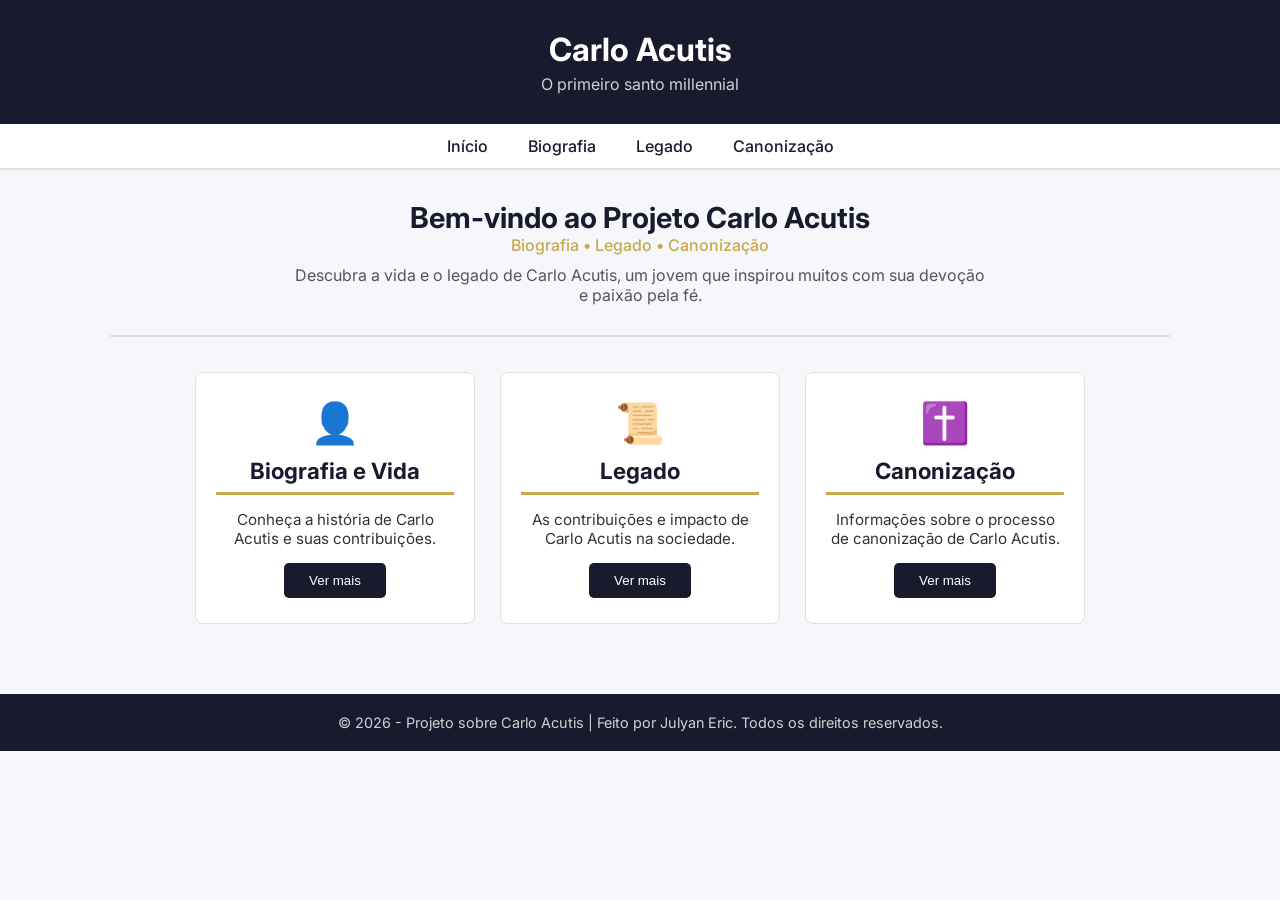
<file: index.html>
<!DOCTYPE html>
<html lang="pt-BR">
<head>
    <meta charset="UTF-8">
    <meta name="viewport" content="width=device-width, initial-scale=1.0">
    <title>Projeto de Tecnologia Web - Carlo Acutis</title>
    <link rel="stylesheet" href="css/style.css">
    <link href="https://fonts.googleapis.com/css2?family=Inter:wght@400;500;700&display=swap" rel="stylesheet">
</head>
<body>

    <!-- Cabeçalho -->
     <header>
        <div class="logo">
            <h1>Carlo Acutis</h1>
            <p>O primeiro santo millennial</p>
        </div>
    </header>

    <!-- Menu de Navegação -->
    <nav>
        <ul>
            <li><a href="index.html">Início</a></li>
            <li><a href="biografia.html">Biografia</a></li>
            <li><a href="legado.html">Legado</a></li>
            <li><a href="canonizacao.html">Canonização</a></li>
        </ul>
    </nav>

    <!-- Conteúdo -->
    <div class="conteudo">
        <div class="container">

            <!-- Título Principal -->
            <div class="titulo-principal">
                <h1>Bem-vindo ao Projeto Carlo Acutis</h1>
                <p class="subtitulo">Biografia • Legado • Canonização</p>
                <p class="descricao">Descubra a vida e o legado de Carlo Acutis, um jovem que inspirou muitos com sua devoção e paixão pela fé.</p>
            </div>

            <!-- Divisória -->
            <hr class="divisoria">

            <!-- Conteúdo -->
            <div class="conteudo-biografia">

                <!-- Card 1: Biografia e Vida -->
                <div class="card">
                    <div class="icone">👤</div>
                    <h2>Biografia e Vida</h2>
                    <p>Conheça a história de Carlo Acutis e suas contribuições.</p>
                    <button onclick="location.href='biografia.html'">Ver mais</button>
                </div>

                <!-- Card 2: Legado -->
                <div class="card">
                    <div class="icone">📜</div>
                    <h2>Legado</h2>
                    <p>As contribuições e impacto de Carlo Acutis na sociedade.</p>
                    <button onclick="location.href='legado.html'">Ver mais</button>
                </div>

                <!-- Card 3: Canonização -->
                <div class="card">
                    <div class="icone">✝️</div>
                    <h2>Canonização</h2>
                    <p>Informações sobre o processo de canonização de Carlo Acutis.</p>
                    <button onclick="location.href='canonizacao.html'">Ver mais</button>
                </div>

            </div>

        </div>
    </div>

    <!-- Rodapé -->
    <div class="rodape">
        <div class="container">
            <p>© 2026 - Projeto sobre Carlo Acutis | Feito por Julyan Eric. Todos os direitos reservados.</p>
        </div>
    </div>

</body>
</html>
</file>
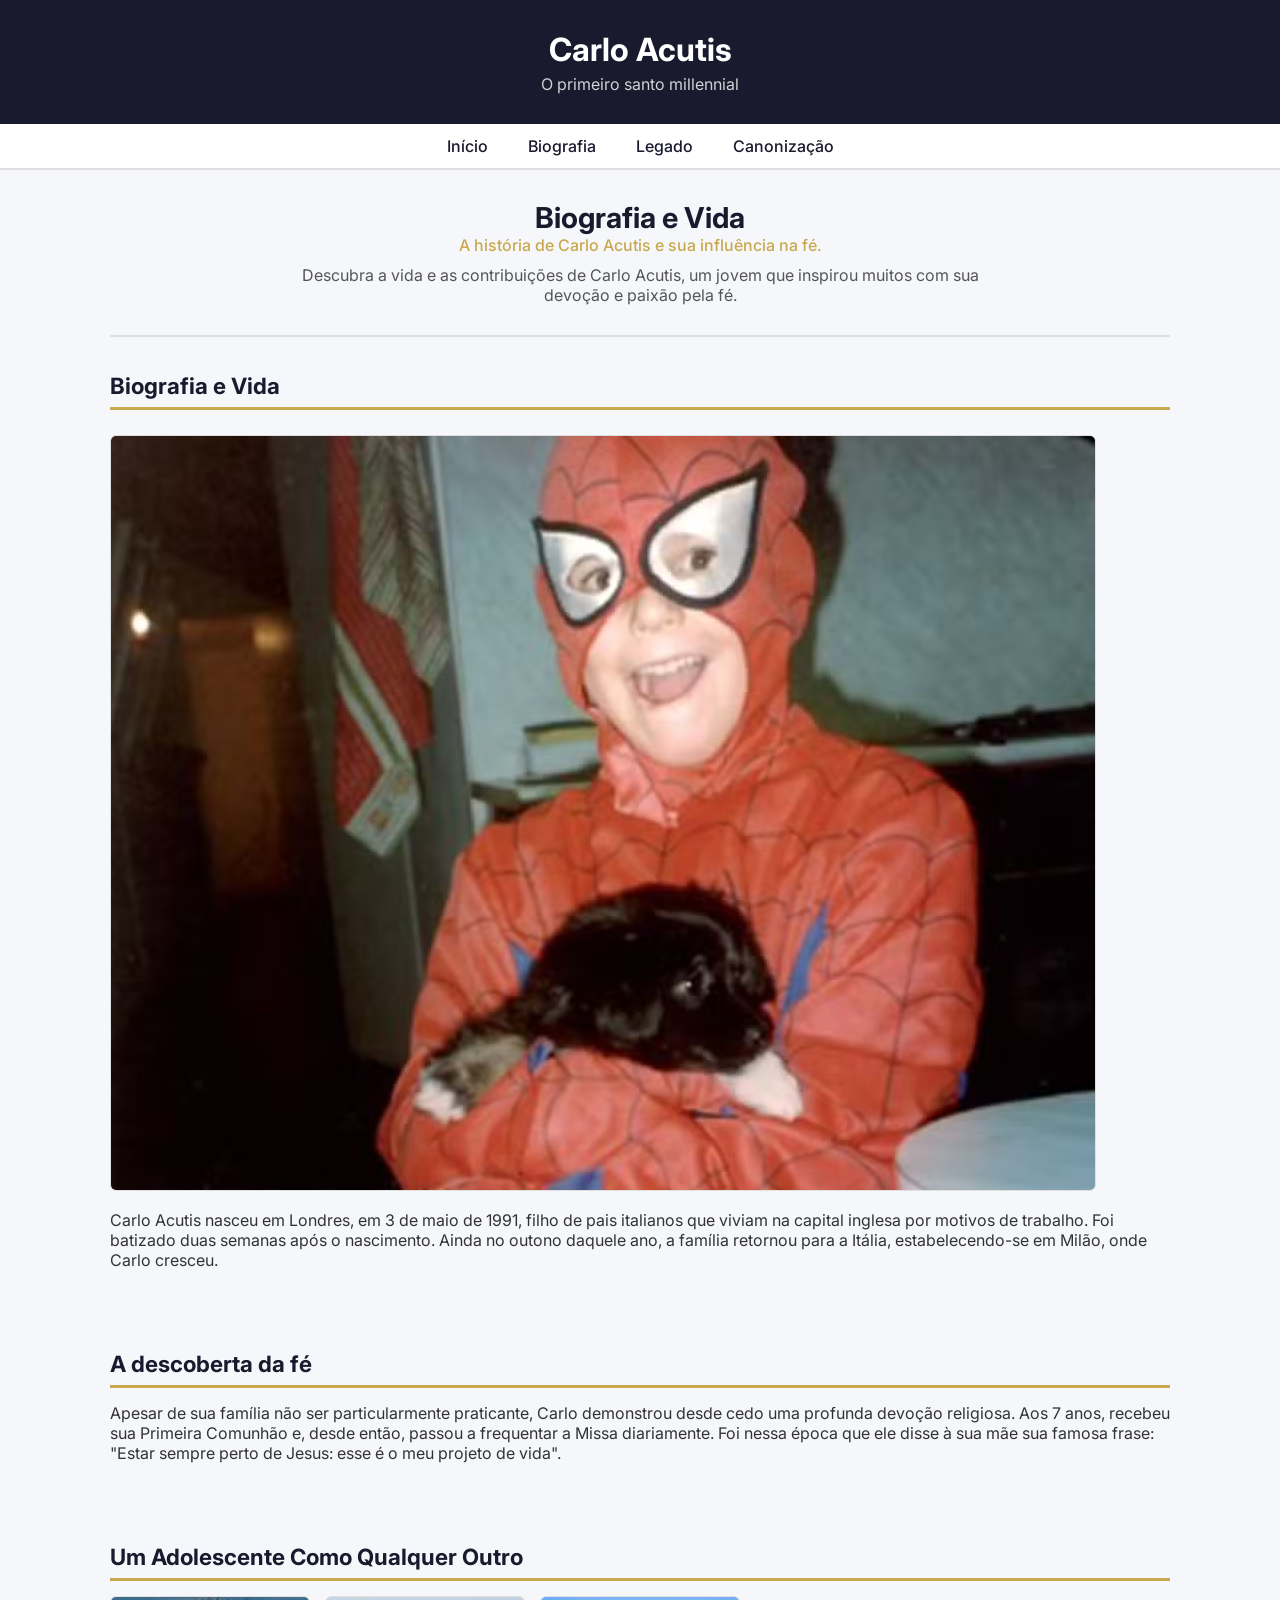
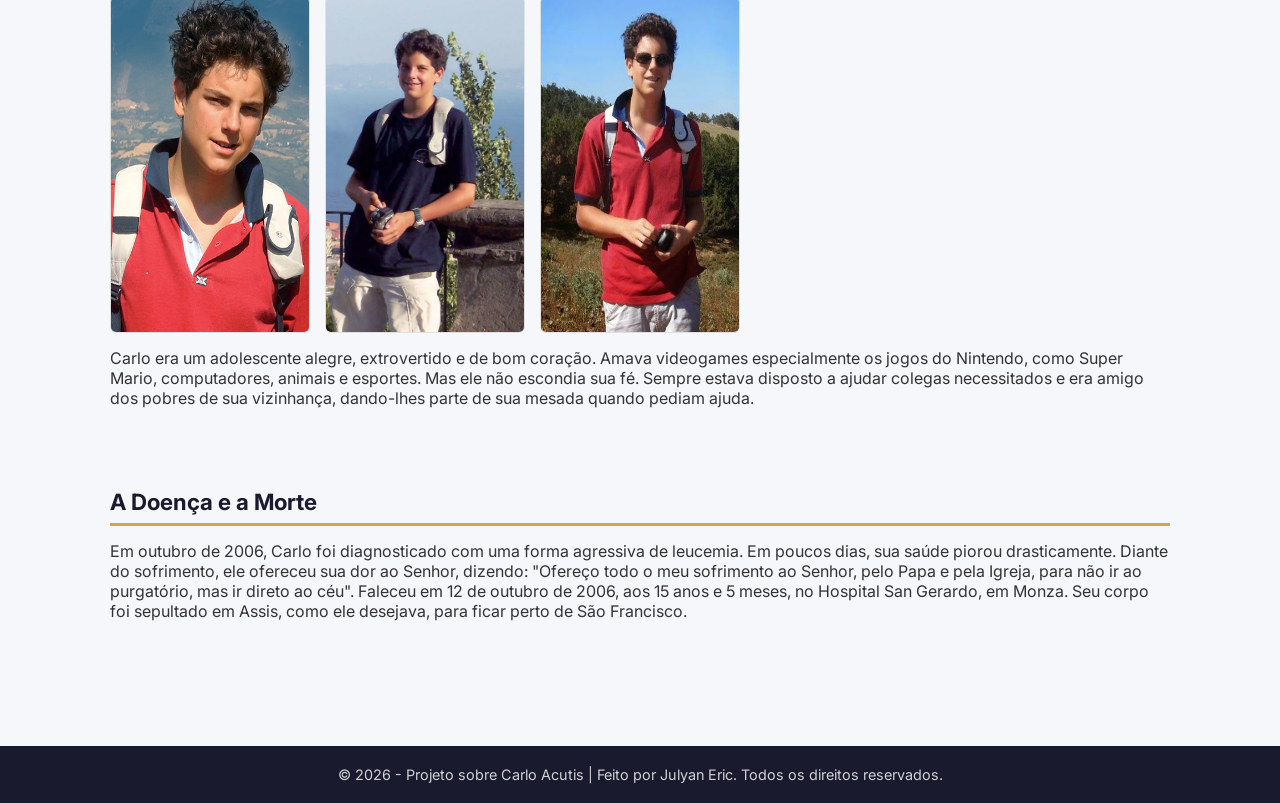
<file: biografia.html>
<!DOCTYPE html>
<html lang="pt-BR">
<head>
    <meta charset="UTF-8">
    <meta name="viewport" content="width=device-width, initial-scale=1.0">
    <title>Projeto de Tecnologia Web - Carlo Acutis</title>
    <link rel="stylesheet" href="css/style.css">
    <link href="https://fonts.googleapis.com/css2?family=Inter:wght@400;500;700&display=swap" rel="stylesheet">
</head>
<body>

   <!-- Cabeçalho -->
     <header>
        <div class="logo">
            <h1>Carlo Acutis</h1>
            <p>O primeiro santo millennial</p>
        </div>
    </header>

    <!-- Menu de Navegação -->
    <nav>
        <ul>
            <li><a href="index.html">Início</a></li>
            <li><a href="biografia.html">Biografia</a></li>
            <li><a href="legado.html">Legado</a></li>
            <li><a href="canonizacao.html">Canonização</a></li>
        </ul>
    </nav>

    <!-- Conteúdo -->
    <div class="conteudo">
        <div class="container">

            <!-- Título Principal -->
            <div class="titulo-principal">
                <h1>Biografia e Vida</h1>
                <p class="subtitulo">A história de Carlo Acutis e sua influência na fé.</p>
                <p class="descricao">Descubra a vida e as contribuições de Carlo Acutis, um jovem que inspirou muitos com sua devoção e paixão pela fé.</p>
            </div>

            <!-- Divisória -->
            <hr class="divisoria">

            <!-- Conteúdo da Biografia -->
            <div class="conteudo-biografia">

                <!-- Texto 1: Nascimento e Infância -->
                <div class="nascimento-infancia">
                    <h2>Biografia e Vida</h2>
                    <img src="images/carlo-crianca.avif" alt="Carlo Acutis sorrindo" class="imagem-biografia">
                    <p>Carlo Acutis nasceu em Londres, em 3 de maio de 1991, filho de pais italianos que viviam na capital inglesa por motivos de trabalho. Foi batizado duas semanas após o nascimento. Ainda no outono daquele ano, a família retornou para a Itália, estabelecendo-se em Milão, onde Carlo cresceu.</p>
                </div>

                <!-- Texto 2: A descoberta da fé -->
                <div class="descoberta-fe">
                    <h2>A descoberta da fé</h2>
                    <p>Apesar de sua família não ser particularmente praticante, Carlo demonstrou desde cedo uma profunda devoção religiosa. Aos 7 anos, recebeu sua Primeira Comunhão e, desde então, passou a frequentar a Missa diariamente. Foi nessa época que ele disse à sua mãe sua famosa frase: "Estar sempre perto de Jesus: esse é o meu projeto de vida".</p>
                </div>

                <!-- Texto 3: Um Adolescente Como Qualquer Outro -->
                <div class="adolescente">
                    <h2>Um Adolescente Como Qualquer Outro</h2>
                    <div class="imagem-container">
                        <img src="images/carlo-acutis.jpg" alt="Carlo Acutis em uma foto" class="imagem-biografia">
                        <img src="images/carlo-acutis1.jpg" alt="Carlo Acutis em uma foto" class="imagem-biografia">
                        <img src="images/carlo-acutis2.jpg" alt="Carlo Acutis em uma foto" class="imagem-biografia">
                    </div>
                    <p>Carlo era um adolescente alegre, extrovertido e de bom coração. Amava videogames especialmente os jogos do Nintendo, como Super Mario, computadores, animais e esportes. Mas ele não escondia sua fé. Sempre estava disposto a ajudar colegas necessitados e era amigo dos pobres de sua vizinhança, dando-lhes parte de sua mesada quando pediam ajuda.</p>
                </div>

                <!-- Texto 4: A Doença e a Morte -->
                <div class="doenca-morte">
                    <h2>A Doença e a Morte</h2>
                    <p>Em outubro de 2006, Carlo foi diagnosticado com uma forma agressiva de leucemia. Em poucos dias, sua saúde piorou drasticamente. Diante do sofrimento, ele ofereceu sua dor ao Senhor, dizendo: "Ofereço todo o meu sofrimento ao Senhor, pelo Papa e pela Igreja, para não ir ao purgatório, mas ir direto ao céu". Faleceu em 12 de outubro de 2006, aos 15 anos e 5 meses, no Hospital San Gerardo, em Monza. Seu corpo foi sepultado em Assis, como ele desejava, para ficar perto de São Francisco.</p>
                </div>

            </div>

        </div>
    </div>

    <!-- Rodapé -->
    <div class="rodape">
        <div class="container">
            <p>© 2026 - Projeto sobre Carlo Acutis | Feito por Julyan Eric. Todos os direitos reservados.</p>
        </div>
    </div>

</body>
</html>
</file>
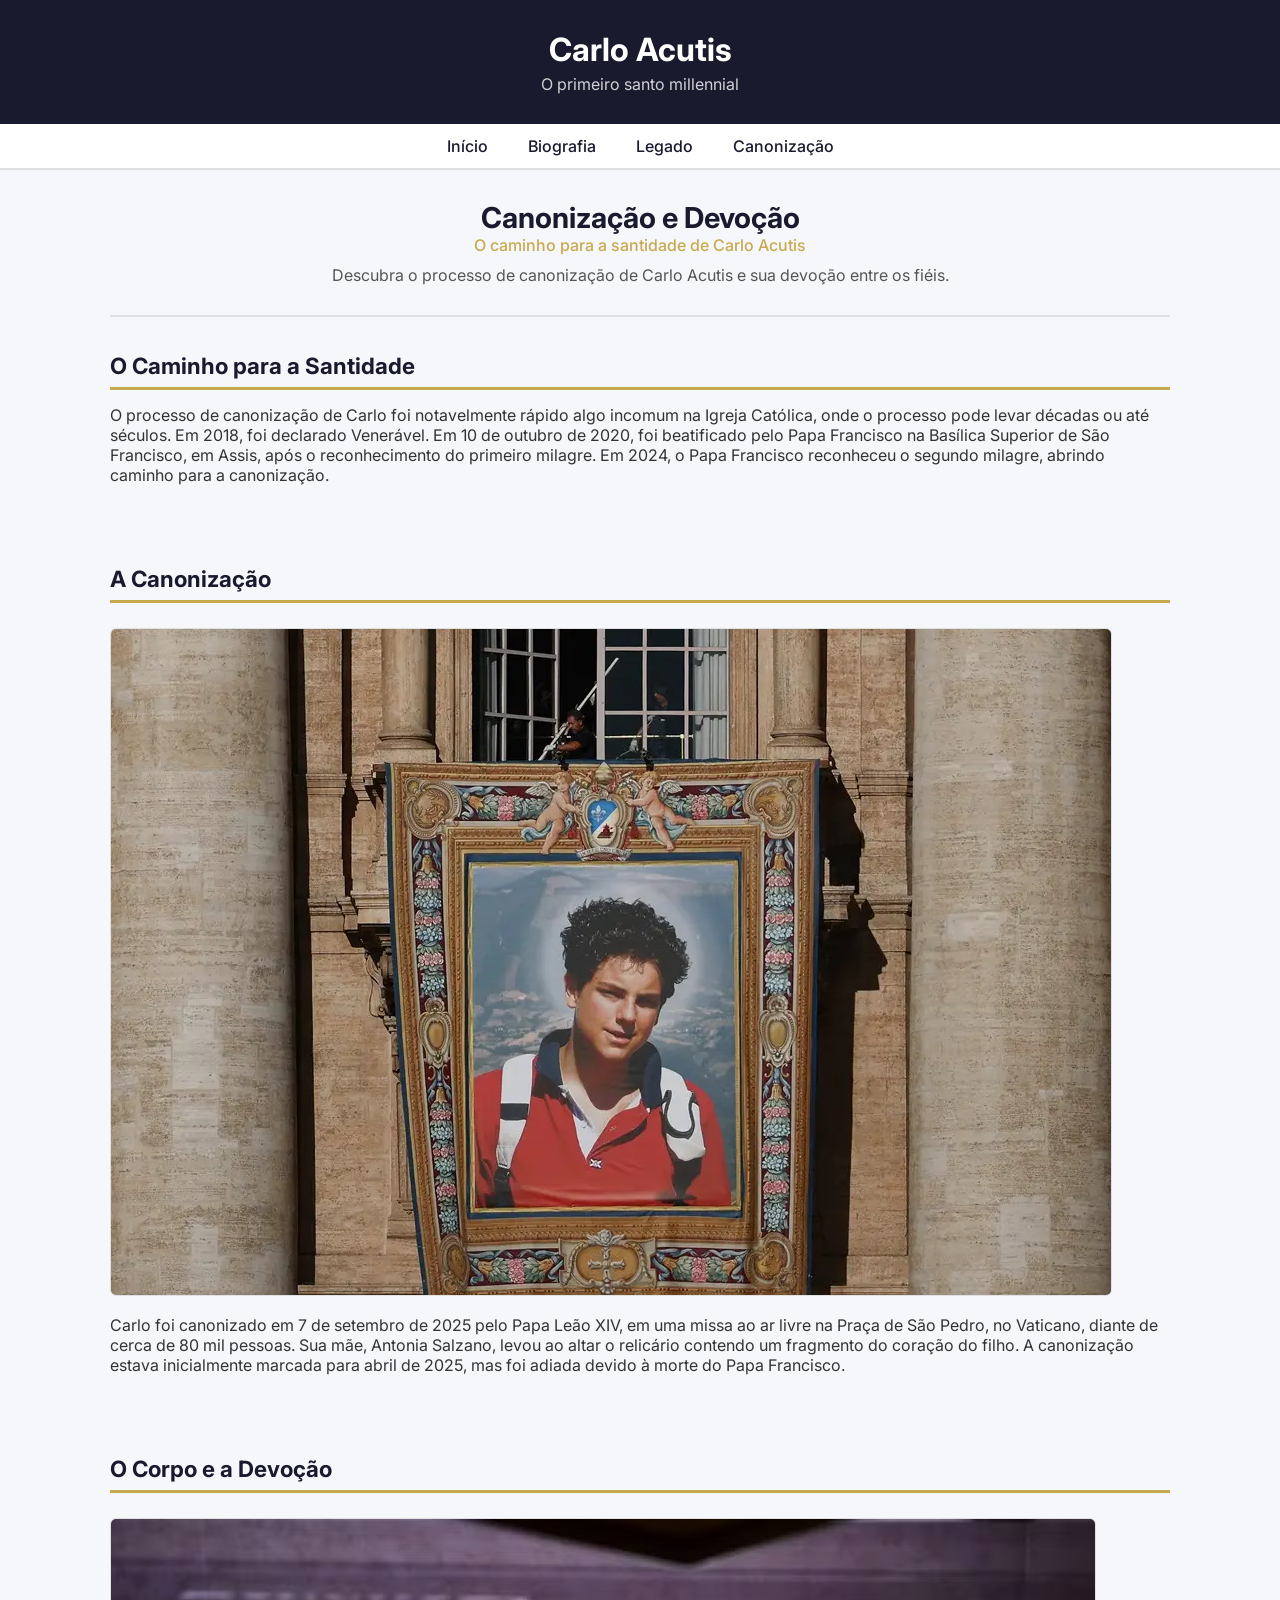
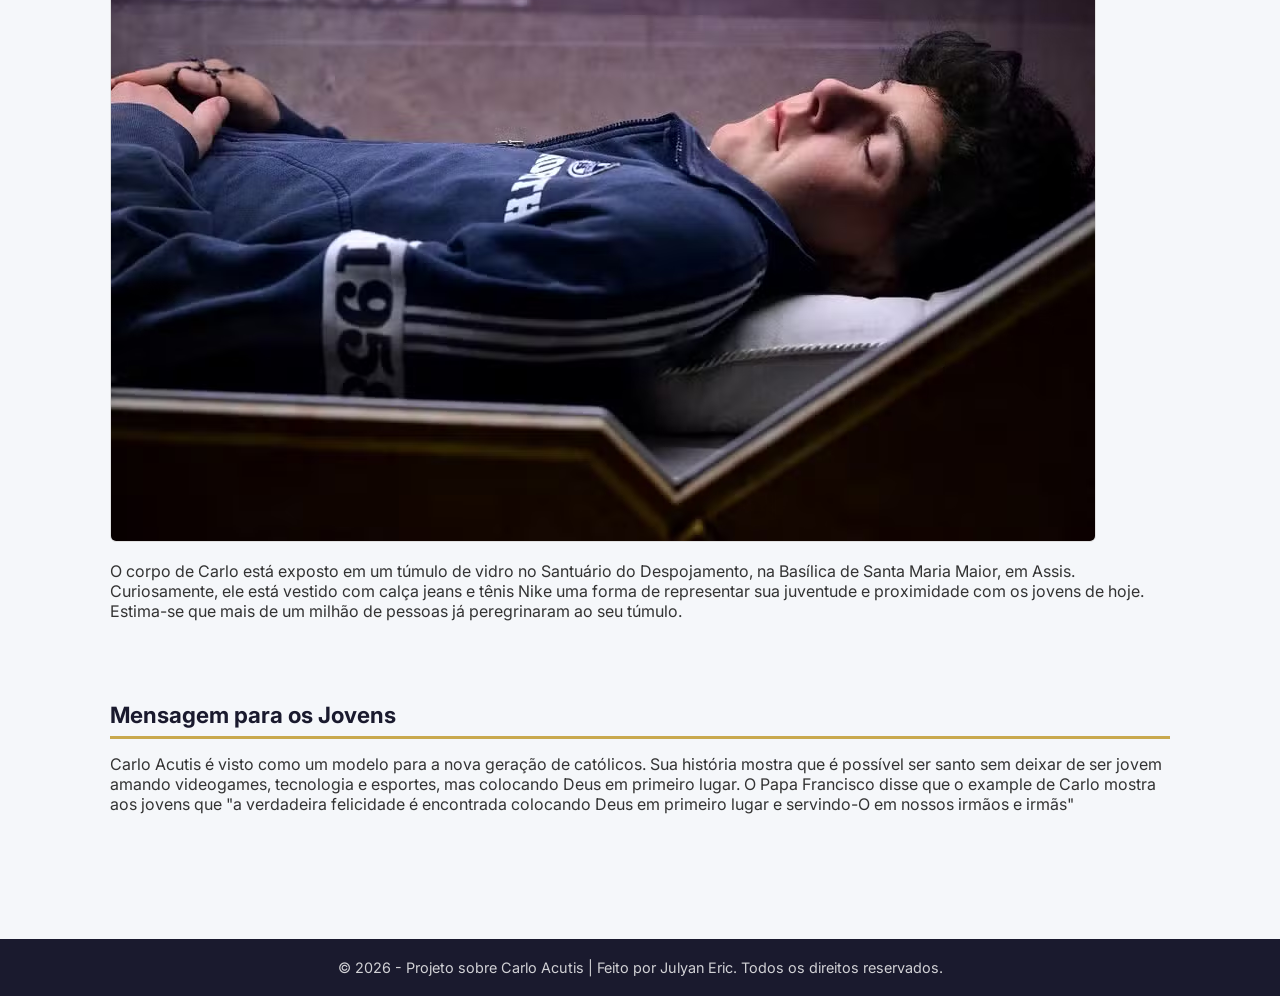
<file: canonizacao.html>
<!DOCTYPE html>
<html lang="pt-BR">
<head>
    <meta charset="UTF-8">
    <meta name="viewport" content="width=device-width, initial-scale=1.0">
    <title>Projeto de Tecnologia Web - Carlo Acutis</title>
    <link rel="stylesheet" href="css/style.css">
    <link href="https://fonts.googleapis.com/css2?family=Inter:wght@400;500;700&display=swap" rel="stylesheet">
</head>
<body>

   <!-- Cabeçalho -->
     <header>
        <div class="logo">
            <h1>Carlo Acutis</h1>
            <p>O primeiro santo millennial</p>
        </div>
    </header>

    <!-- Menu de Navegação -->
    <nav>
        <ul>
            <li><a href="index.html">Início</a></li>
            <li><a href="biografia.html">Biografia</a></li>
            <li><a href="legado.html">Legado</a></li>
            <li><a href="canonizacao.html">Canonização</a></li>
        </ul>
    </nav>

    <!-- Conteúdo -->
    <div class="conteudo">
        <div class="container">

            <!-- Título Principal -->
            <div class="titulo-principal">
                <h1>Canonização e Devoção</h1>
                <p class="subtitulo">O caminho para a santidade de Carlo Acutis</p>
                <p class="descricao">Descubra o processo de canonização de Carlo Acutis e sua devoção entre os fiéis.</p>
            </div>

            <!-- Divisória -->
            <hr class="divisoria">

            <!-- Conteúdo da Canonização -->
            <div class="conteudo-biografia">

                <!-- Texto1: O Caminho para a Santidade-->
                <div class="caminho-santidade">
                    <h2>O Caminho para a Santidade</h2>
                    <p>O processo de canonização de Carlo foi notavelmente rápido algo incomum na Igreja Católica, onde o processo pode levar décadas ou até séculos. Em 2018, foi declarado Venerável. Em 10 de outubro de 2020, foi beatificado pelo Papa Francisco na Basílica Superior de São Francisco, em Assis, após o reconhecimento do primeiro milagre. Em 2024, o Papa Francisco reconheceu o segundo milagre, abrindo caminho para a canonização.</p>
                </div>

                <!-- Texto 2: A Canonização -->
                <div class="canonizacao">
                    <h2>A Canonização</h2>
                    <img src="images/canonizacao.webp" alt="Canonização de Carlo Acutis" class="imagem-carlo">
                    <p>Carlo foi canonizado em 7 de setembro de 2025 pelo Papa Leão XIV, em uma missa ao ar livre na Praça de São Pedro, no Vaticano, diante de cerca de 80 mil pessoas. Sua mãe, Antonia Salzano, levou ao altar o relicário contendo um fragmento do coração do filho. A canonização estava inicialmente marcada para abril de 2025, mas foi adiada devido à morte do Papa Francisco.</p>
                </div>

               <!-- Texto 3: O Corpo e a Devoção -->
                <div class="corpo-devoção">
                    <h2>O Corpo e a Devoção</h2>
                    <img src="images/tumulo-assis.avif" alt="Corpo de Carlo Acutis" class="imagem-carlo">
                    <p>O corpo de Carlo está exposto em um túmulo de vidro no Santuário do Despojamento, na Basílica de Santa Maria Maior, em Assis. Curiosamente, ele está vestido com calça jeans e tênis Nike uma forma de representar sua juventude e proximidade com os jovens de hoje. Estima-se que mais de um milhão de pessoas já peregrinaram ao seu túmulo.</p>
                </div>

                <!-- Texto 4: Mensagem para os Jovens -->
                <div class="mensagem-jovens">
                    <h2>Mensagem para os Jovens</h2>
                    <p>Carlo Acutis é visto como um modelo para a nova geração de católicos. Sua história mostra que é possível ser santo sem deixar de ser jovem amando videogames, tecnologia e esportes, mas colocando Deus em primeiro lugar. O Papa Francisco disse que o example de Carlo mostra aos jovens que "a verdadeira felicidade é encontrada colocando Deus em primeiro lugar e servindo-O em nossos irmãos e irmãs"</p>
                </div>

            </div>

        </div>
    </div>

    <!-- Rodapé -->
    <div class="rodape">
        <div class="container">
            <p>© 2026 - Projeto sobre Carlo Acutis | Feito por Julyan Eric. Todos os direitos reservados.</p>
        </div>
    </div>

</body>
</html>
</file>
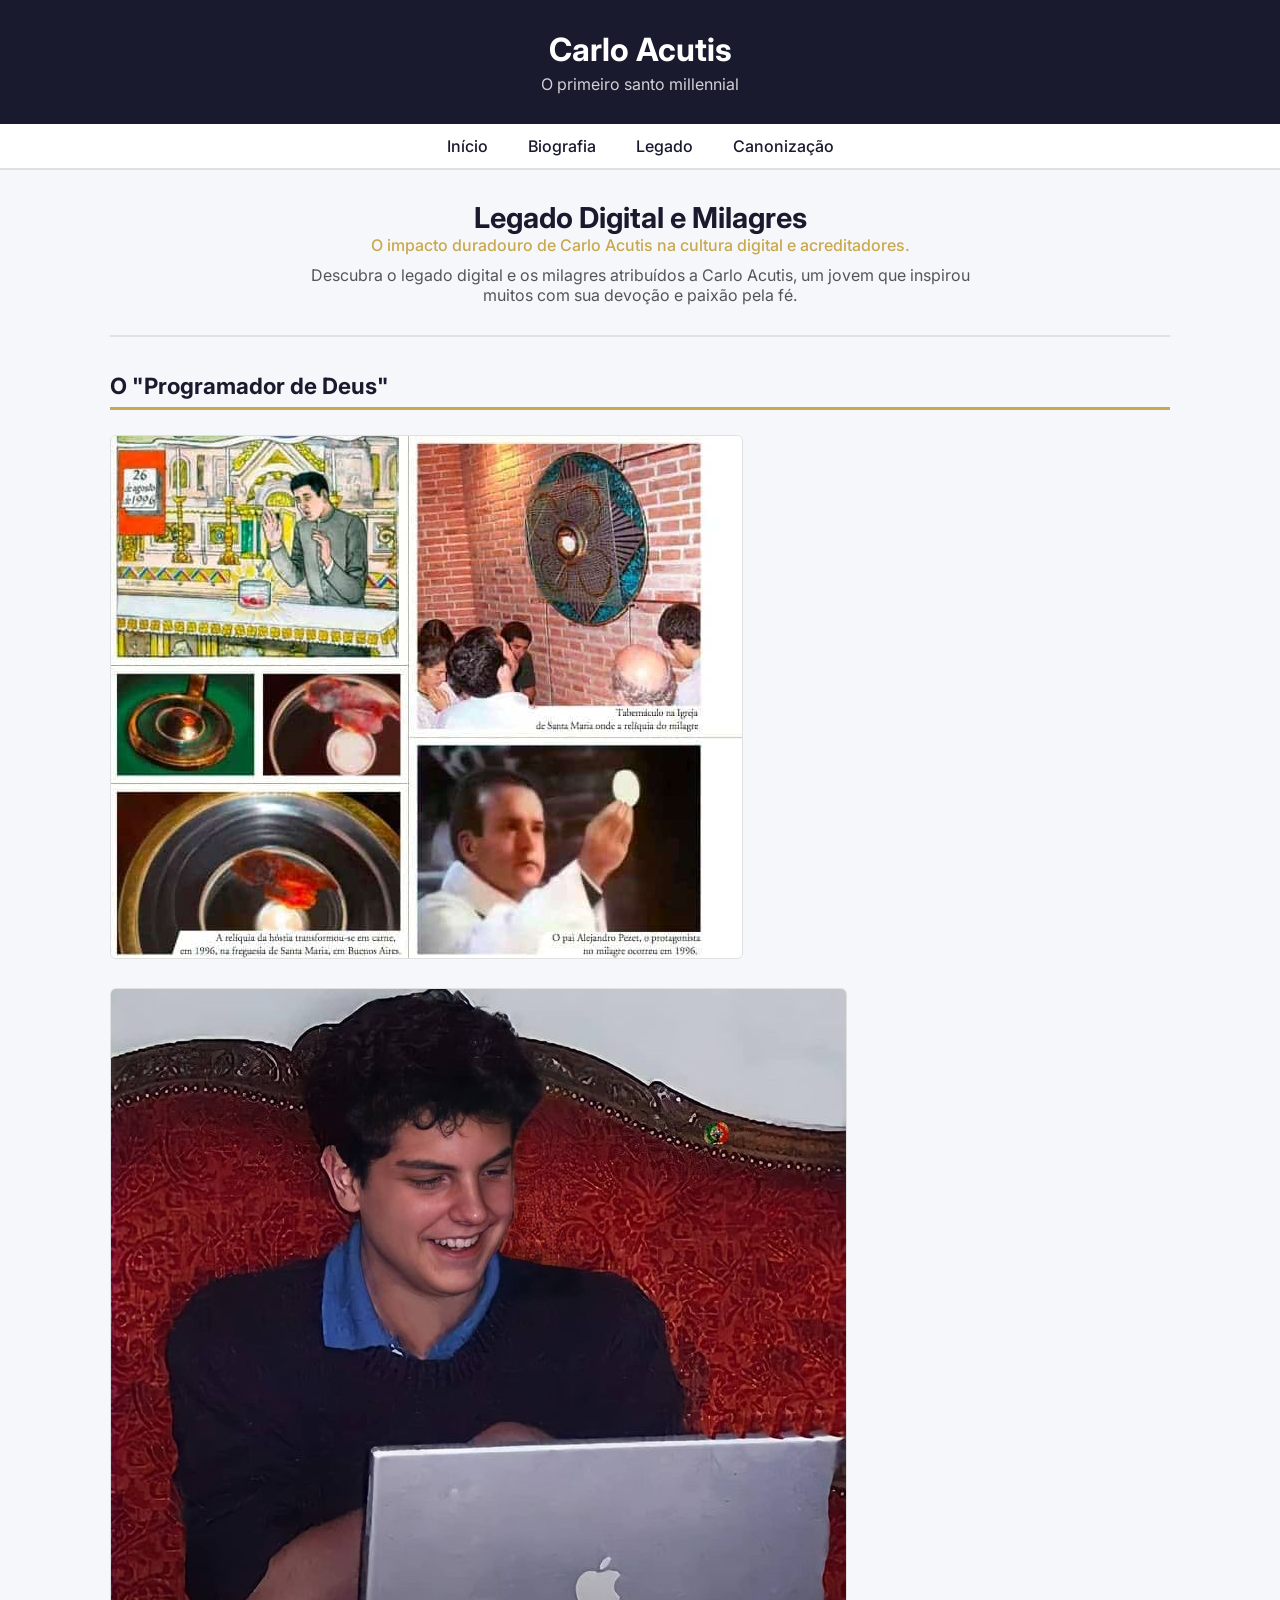
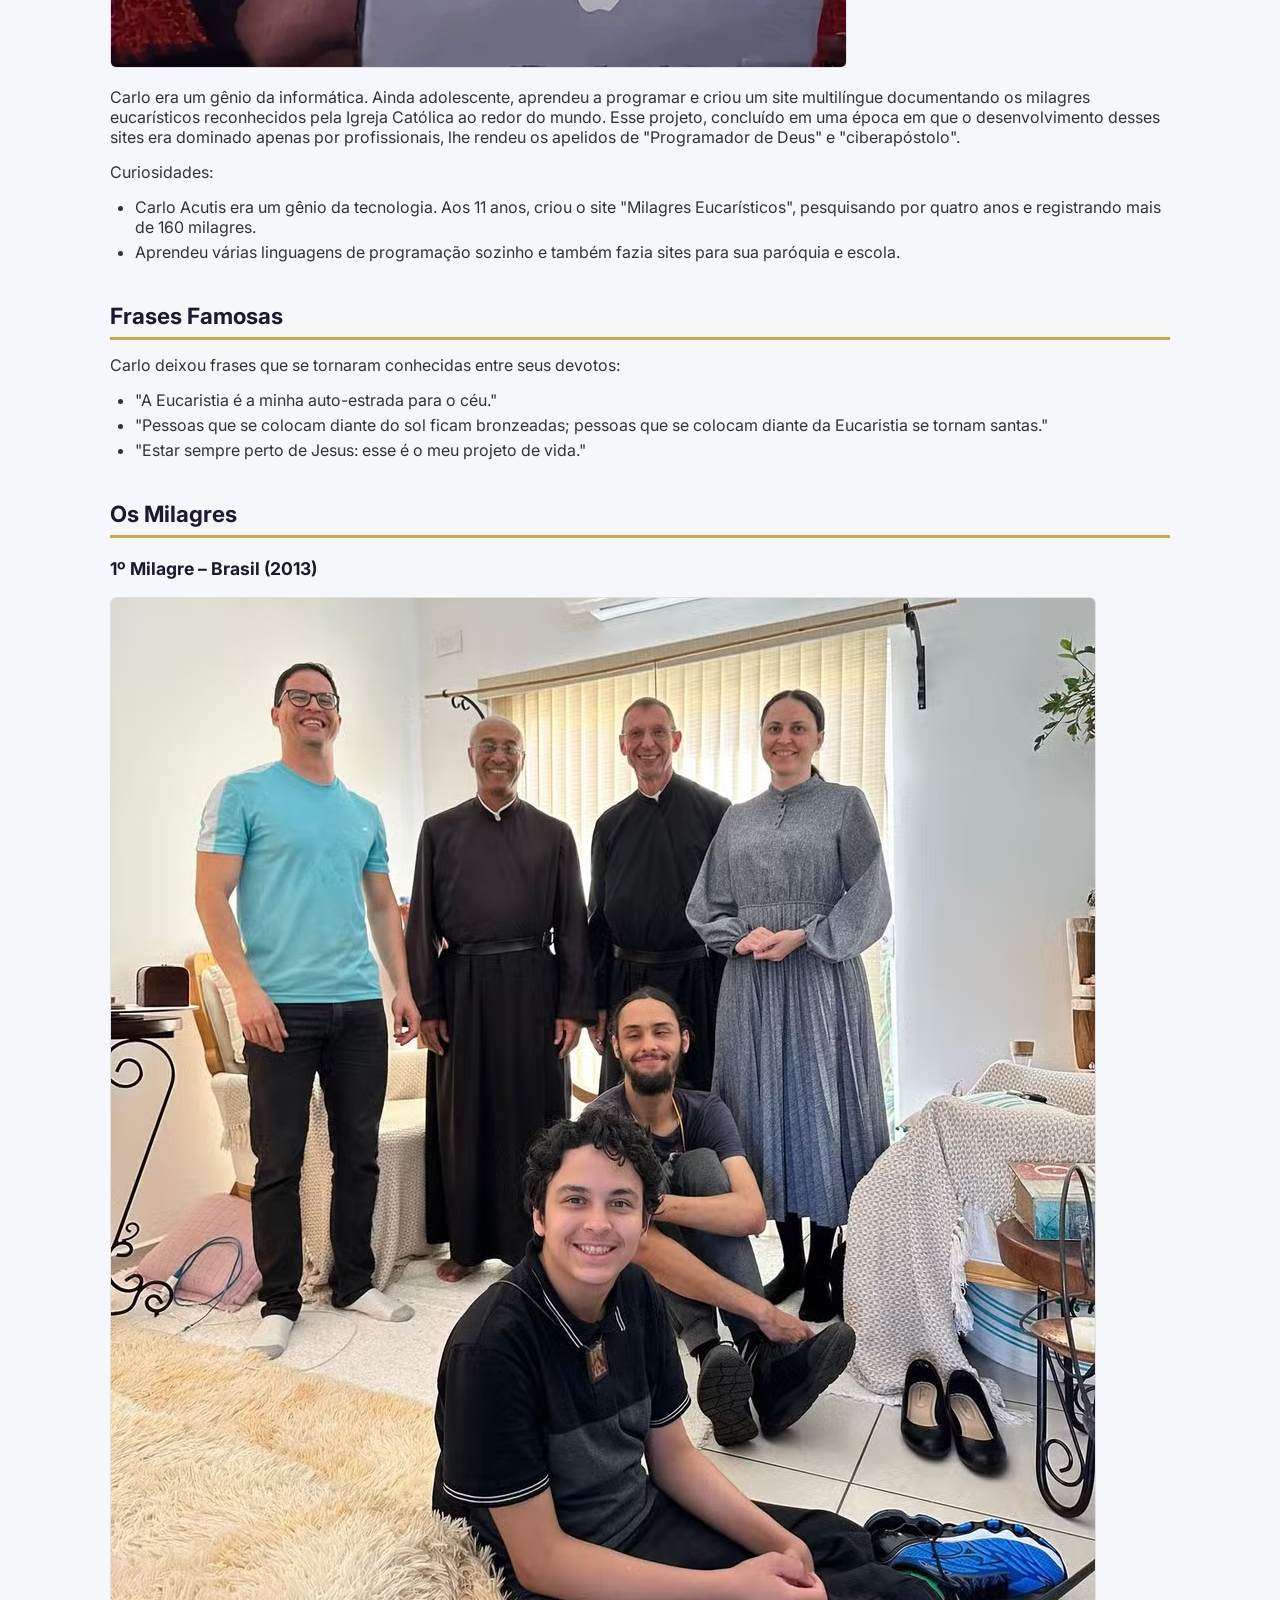
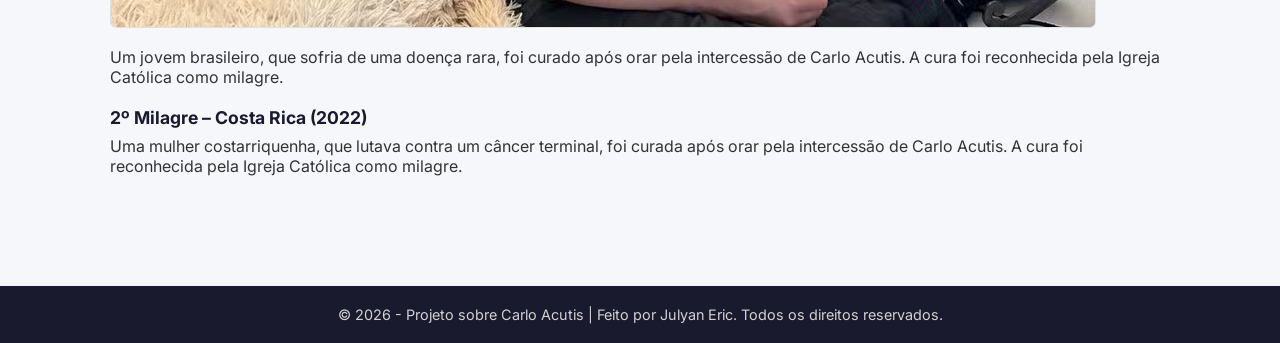
<file: legado.html>
<!DOCTYPE html>
<html lang="pt-BR">
<head>
    <meta charset="UTF-8">
    <meta name="viewport" content="width=device-width, initial-scale=1.0">
    <title>Projeto de Tecnologia Web - Carlo Acutis</title>
    <link rel="stylesheet" href="css/style.css">
    <link href="https://fonts.googleapis.com/css2?family=Inter:wght@400;500;700&display=swap" rel="stylesheet">
</head>
<body>

   <!-- Cabeçalho -->
     <header>
        <div class="logo">
            <h1>Carlo Acutis</h1>
            <p>O primeiro santo millennial</p>
        </div>
    </header>

    <!-- Menu de Navegação -->
    <nav>
        <ul>
            <li><a href="index.html">Início</a></li>
            <li><a href="biografia.html">Biografia</a></li>
            <li><a href="legado.html">Legado</a></li>
            <li><a href="canonizacao.html">Canonização</a></li>
        </ul>
    </nav>

    <!-- Conteúdo -->
    <div class="conteudo">
        <div class="container">

            <!-- Título Principal -->
            <div class="titulo-principal">
                <h1>Legado Digital e Milagres</h1>
                <p class="subtitulo">O impacto duradouro de Carlo Acutis na cultura digital e acreditadores.</p>
                <p class="descricao">Descubra o legado digital e os milagres atribuídos a Carlo Acutis, um jovem que inspirou muitos com sua devoção e paixão pela fé.</p>
            </div>

            <!-- Divisória -->
            <hr class="divisoria">

            <!-- Conteúdo do Legado -->
            <div class="conteudo-legado">

                <!-- Texto 1: O "Programador de Deus" -->
                <div class="programador-deus">
                    <h2>O "Programador de Deus"</h2>
                    <img src="images/site-eucaristia.jpg" alt="Carlo Acutis com um computador" class="imagem-legado">
                    <img src="images/carlo-padroeiro-internet.jpg" alt="Carlo Acutis sorrindo" class="imagem-legado">
                    <p>Carlo era um gênio da informática. Ainda adolescente, aprendeu a programar e criou um site multilíngue documentando os milagres eucarísticos reconhecidos pela Igreja Católica ao redor do mundo. Esse projeto, concluído em uma época em que o desenvolvimento desses sites era dominado apenas por profissionais, lhe rendeu os apelidos de "Programador de Deus" e "ciberapóstolo".</p>
                    <p>Curiosidades:</p>
                    <ul>
                        <li>Carlo Acutis era um gênio da tecnologia. Aos 11 anos, criou o site "Milagres Eucarísticos", pesquisando por quatro anos e registrando mais de 160 milagres.</li>
                        <li>Aprendeu várias linguagens de programação sozinho e também fazia sites para sua paróquia e escola.</li>
                    </ul>
                </div>

                <!-- Texto 2: Frases Famosas -->
                <div class="frases-famosas">
                    <h2>Frases Famosas</h2>
                    <p>Carlo deixou frases que se tornaram conhecidas entre seus devotos:</p>
                    <ul>
                        <li>"A Eucaristia é a minha auto-estrada para o céu." </li>
                        <li>"Pessoas que se colocam diante do sol ficam bronzeadas; pessoas que se colocam diante da Eucaristia se tornam santas."</li>
                        <li>"Estar sempre perto de Jesus: esse é o meu projeto de vida."</li>
                    </ul>
                </div>

                <!-- Texto 3: Os Milagres -->
                <div class="milagres">
                    <h2>Os Milagres</h2>
                    <h3>1º Milagre – Brasil (2013)</h3>
                    <img src="images/milagreCarloAcutis.avif" alt="Imagem representando o milagre no Brasil" class="imagem-milagre">
                    <p>Um jovem brasileiro, que sofria de uma doença rara, foi curado após orar pela intercessão de Carlo Acutis. A cura foi reconhecida pela Igreja Católica como milagre.</p>
                    <h3>2º Milagre – Costa Rica (2022)</h3>
                    <p>Uma mulher costarriquenha, que lutava contra um câncer terminal, foi curada após orar pela intercessão de Carlo Acutis. A cura foi reconhecida pela Igreja Católica como milagre.</p>
                </div>

            </div>

        </div>
    </div>

    <!-- Rodapé -->
    <div class="rodape">
        <div class="container">
            <p>© 2026 - Projeto sobre Carlo Acutis | Feito por Julyan Eric. Todos os direitos reservados.</p>
        </div>
    </div>

</body>
</html>
</file>
<file: css/style.css>
/* CONFIGURAÇÕES GERAIS */
* {
    margin: 0;
    padding: 0;
    box-sizing: border-box;
}

body {
    font-family: 'Inter', sans-serif;
    background: #f5f7fa;
    color: #1a1a2e;
}

.container {
    max-width: 1100px;
    margin: 0 auto;
    padding: 0 20px;
}

.conteudo {
    padding: 30px 0;
}

/* CABEÇALHO */
header {
    background: #1a1a2e;
    color: #fff;
    text-align: center;
    padding: 30px 0;
}

header h1 {
    font-size: 2em;
}

header p {
    opacity: 0.8;
    margin-top: 5px;
}

/* MENU */
nav {
    background: #fff;
    border-bottom: 2px solid #e0e0e0;
    padding: 12px 0;
}

nav ul {
    list-style: none;
    display: flex;
    justify-content: center;
    gap: 30px;
}

nav ul li a {
    text-decoration: none;
    color: #1a1a2e;
    font-weight: 500;
    padding: 8px 5px;
    border-bottom: 3px solid transparent;
}

nav ul li a:hover {
    border-bottom-color: #c9a94e;
}

/* TÍTULOS */
.titulo-principal {
    text-align: center;
    margin-bottom: 30px;
}

.titulo-principal h1 {
    font-size: 1.8em;
}

.titulo-principal .subtitulo {
    color: #c9a94e;
    font-weight: 500;
}

.titulo-principal .descricao {
    color: #555;
    max-width: 700px;
    margin: 10px auto 0;
}

.divisoria {
    border: 0;
    height: 2px;
    background: #e0e0e0;
    margin: 25px 0 35px 0;
}

/* CARDS HOME */
.conteudo-biografia {
    display: flex;
    gap: 25px;
    justify-content: center;
    flex-wrap: wrap;
}

.card {
    background: #fff;
    border: 1px solid #e0e0e0;
    border-radius: 8px;
    padding: 25px 20px;
    width: 280px;
    text-align: center;
}

.card .icone {
    font-size: 2.5em;
}

.card h2 {
    font-size: 1.2em;
    margin: 10px 0 8px 0;
}

.card p {
    color: #555;
    font-size: 0.95em;
    margin-bottom: 15px;
}

.card button {
    background: #1a1a2e;
    color: #fff;
    border: none;
    padding: 10px 25px;
    border-radius: 5px;
    font-weight: 500;
    cursor: pointer;
}

.card button:hover {
    background: #2c2c4a;
}

/* PÁGINAS INTERNAS */
.conteudo-biografia h2,
.conteudo-legado h2 {
    font-size: 1.4em;
    border-bottom: 3px solid #c9a94e;
    padding-bottom: 8px;
    margin-bottom: 15px;
}

.conteudo-biografia h3,
.conteudo-legado h3 {
    font-size: 1.1em;
    margin-top: 20px;
    margin-bottom: 8px;
}

.conteudo-biografia p,
.conteudo-legado p {
    color: #333;
    margin-bottom: 15px;
}

.conteudo-legado ul {
    padding-left: 25px;
    margin: 10px 0 20px 0;
    color: #333;
}

.conteudo-legado ul li {
    margin-bottom: 5px;
}

/* IMAGENS */
.imagem-biografia,
.imagem-legado,
.imagem-carlo,
.imagem-milagre {
    max-width: 100%;
    height: auto;
    border-radius: 6px;
    border: 1px solid #e0e0e0;
    margin: 10px 0 15px 0;
}

.imagem-container {
    display: flex;
    gap: 15px;
    flex-wrap: wrap;
    margin: 10px 0 15px 0;
}

.imagem-container .imagem-biografia {
    flex: 1 1 150px;
    max-width: 200px;
    margin: 0;
}

/* ESPAÇAMENTO */
.nascimento-infancia,
.descoberta-fe,
.adolescente,
.doenca-morte,
.programador-deus,
.frases-famosas,
.milagres,
.caminho-santidade,
.canonizacao,
.corpo-devoção,
.mensagem-jovens {
    margin-bottom: 40px;
}

/* RODAPÉ */
.rodape {
    background: #1a1a2e;
    color: #fff;
    text-align: center;
    padding: 20px 0;
    margin-top: 40px;
}

.rodape p {
    font-size: 0.9em;
    opacity: 0.8;
}

/* RESPONSIVO */
@media (max-width: 768px) {
    header h1 {
        font-size: 1.5em;
    }

    nav ul {
        gap: 15px;
        flex-wrap: wrap;
    }

    .card {
        width: 100%;
        max-width: 350px;
    }

    .conteudo-biografia {
        flex-direction: column;
        align-items: center;
    }

    .imagem-container {
        flex-direction: column;
        align-items: center;
    }

    .imagem-container .imagem-biografia {
        max-width: 100%;
    }
}
</file>
